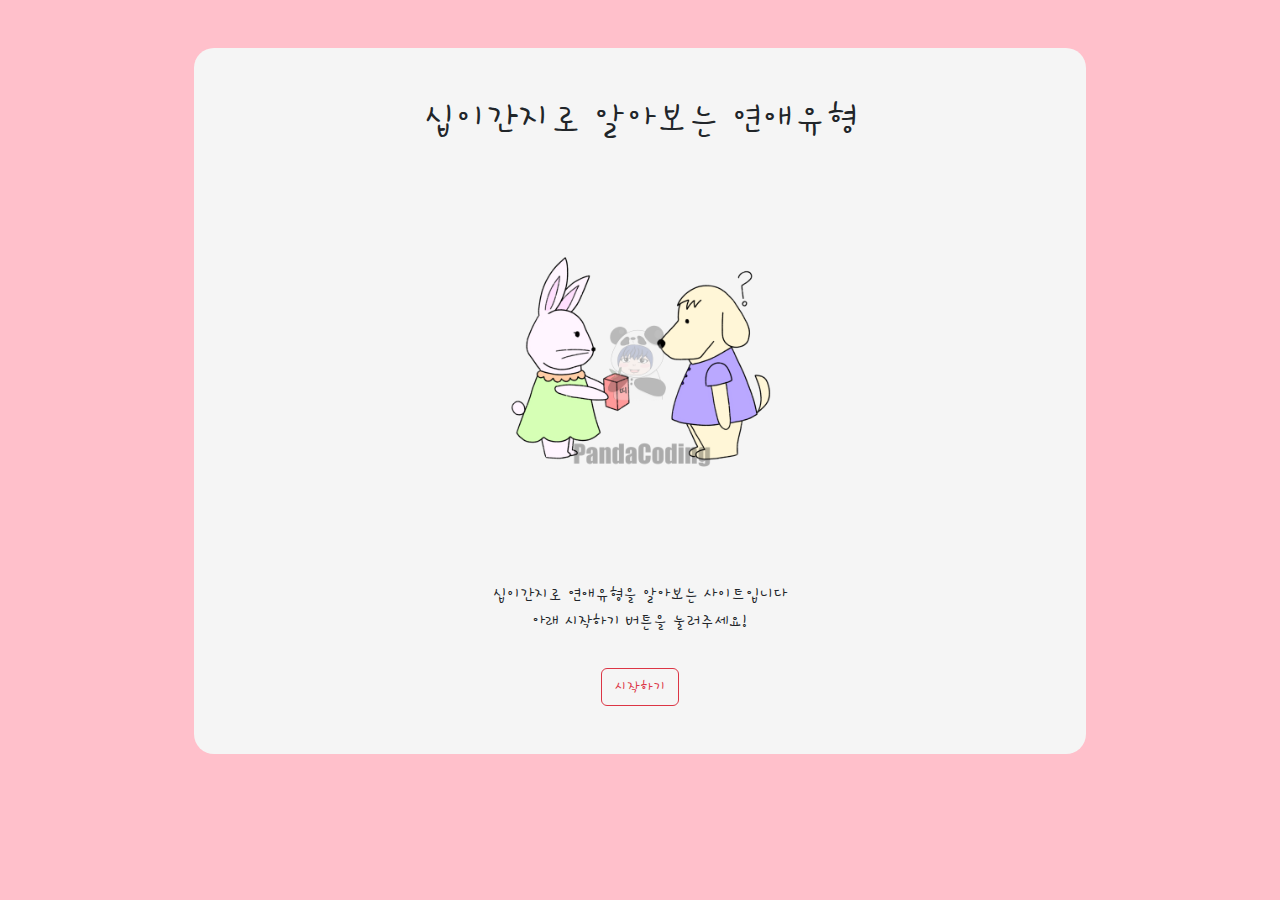
<file: index.html>
<!DOCTYPE html>
<html lang="ko">

<head>
    <meta charset="UTF-8">
    <meta name="viewport" content="width=device-width, initial-scale=1.0">
    <meta name="author" content="zuryeong519">
    <meta name="keywords" content="십이간지 연애유형">
    <meta name="description" content="십이간지 연애유형">

    <!--sns share-->
    <meta property="og:url" content="https://zuryeong519.github.io/twelvelovetype/" /> 
    <meta property="og:title" content="십이간지 연애유형" />
    <meta property="og:type" content="website" />
    <meta property="og:image" content="img/main.png" />
    <meta property="og:description" content="십이간지로 알아보는 연애유형(zuryeong519)" />

    <!--favicon-->
    <link rel="shortcut icon" href="img/favicon.ico">
    <link rel="apple-touch-icon-precomposed" href="img/favicon.ico" />

    <title>십이간지 연애유형</title>
    <link href="https://cdn.jsdelivr.net/npm/bootstrap@5.3.3/dist/css/bootstrap.min.css" rel="stylesheet"
        integrity="sha384-QWTKZyjpPEjISv5WaRU9OFeRpok6YctnYmDr5pNlyT2bRjXh0JMhjY6hW+ALEwIH" crossorigin="anonymous">

    <link href="https://fonts.googleapis.com/css2?family=Hi+Melody&display=swap" rel="stylesheet">

    <link rel="stylesheet" href="./css/default.css">
    <link rel="stylesheet" href="./css/main.css">
    <link rel="stylesheet" href="./css/qna.css">
    <link rel="stylesheet" href="./css/animation.css">
    <link rel="stylesheet" href="./css/result.css">
    <script src="https://developers.kakao.com/sdk/js/kakao.js"></script>

    <script>
        Kakao.init('fafc2824f08d08646d6b0f6f241cc99a');  
        Kakao.isInitialized();
    </script>

    <style>
        body {
            font-family: 'Hi Melody', sans-serif;
        }
    </style>

</head>

<body>
    <div class="container">
        <section id="main" class="mx-auto my-5 py-5 px-3">
            <h1>십이간지로 알아보는 연애유형</h1>
            <div class="col-lg-6 col-md-6 col-sm-8 col-10 mx-auto">
                <img src="./img/main.png" alt="mainImage" class="img-fluid">
            </div>
            <P>
                십이간지로 연애유형을 알아보는 사이트입니다<br>
                아래 시작하기 버튼을 눌러주세요!
            </P>
            <button type="button" class="btn btn-outline-danger mt-3" onclick="js:begin()">시작하기</button>
        </section>

        <section id="qna">
            <div class="status mx-auto mt-5">
                <div class="statusBar">

                </div>
            </div>
            <div class="qBox my-5 py-3 mx-auto">

            </div>
            <div class="answerBox">

            </div>
        </section>

        <section id="result" class="mx-auto my-5 py-5 px-3">
            <h1>당신의 결과는?!</h1>
            <div class="resultname">

            </div>
            <div id="resultImg" class="my-3 col-lg-6 col-md-6 col-sm-8 col-10 mx-auto">

            </div>
            <div class="resultDesc">

            </div>
            <button type="button" class="kakao mt-3 py-2 px-3" onclick="js:setShare()">공유하기</button>
        </section>

        <script src="./js/data.js" charset="utf-8"></script>
        <script src="./js/start.js" charset="utf-8"></script>
        <script src="./js/share.js" charset="utf-8"></script>

    </div>

</body>

</html>
</file>
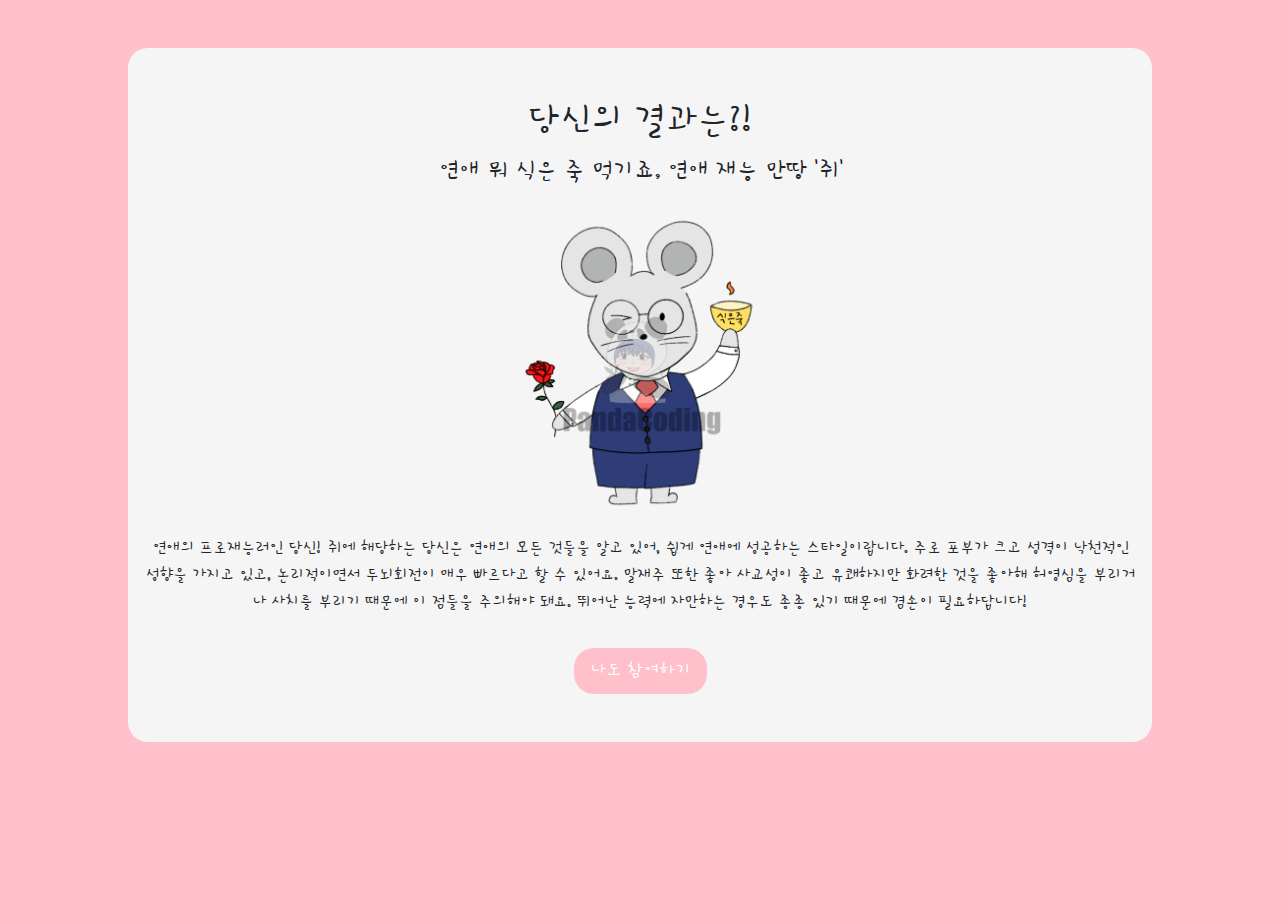
<file: page/result-0.html>
<!DOCTYPE html>
<html lang="ko">

<head>
    <meta charset="UTF-8">
    <meta name="viewport" content="width=device-width, initial-scale=1.0">
    <meta name="author" content="zuryeong519">
    <meta name="keywords" content="십이간지 연애유형">
    <meta name="description" content="십이간지 연애유형">

    <!--sns share-->
    <meta property="og:url" content="https://zuryeong519.github.io/twelvelovetype/" />
    <meta property="og:title" content="십이간지 연애유형" />
    <meta property="og:type" content="website" />
    <meta property="og:image" content="../img/main.png" />
    <meta property="og:description" content="십이간지로 알아보는 연애유형(zuryeong519)" />

    <!--favicon-->
    <link rel="shortcut icon" href="../img/favicon.ico">
    <link rel="apple-touch-icon-precomposed" href="../img/favicon.ico" />

    <title>십이간지 연애유형</title>
    <link href="https://cdn.jsdelivr.net/npm/bootstrap@5.3.3/dist/css/bootstrap.min.css" rel="stylesheet"
        integrity="sha384-QWTKZyjpPEjISv5WaRU9OFeRpok6YctnYmDr5pNlyT2bRjXh0JMhjY6hW+ALEwIH" crossorigin="anonymous">

    <link href="https://fonts.googleapis.com/css2?family=Hi+Melody&display=swap" rel="stylesheet">

    <link rel="stylesheet" href="../css/default.css">
    <link rel="stylesheet" href="../css/result.css">

    <style>
        body {
            font-family: 'Hi Melody', sans-serif;
        }
    </style>

</head>

<body>
    <section id="shareResult" class="mx-auto my-5 py-5 px-3">
        <h1>당신의 결과는?!</h1>
        <div class="resultname">
            <p>연애 뭐 식은 죽 먹기죠, 연애 재능 만땅 '쥐'</p>

        </div>
        <div id="resultImg" class="my-3 col-lg-6 col-md-6 col-sm-8 col-10 mx-auto">
            <img src="../img/image-0.png" alt="0" class="img-fluid">

        </div>
        <div class="resultDesc">
            <p>연애의 프로재능러인 당신! 쥐에 해당하는 당신은 연애의 모든 것들을 알고 있어, 쉽게 연애에 성공하는 스타일이랍니다. 주로 포부가 크고 성격이 낙천적인 성향을 가지고 있고, 논리적이면서
                두뇌회전이 매우 빠르다고 할 수 있어요. 말재주 또한 좋아 사교성이 좋고 유쾌하지만 화려한 것을 좋아해 허영심을 부리거나 사치를 부리기 때문에 이 점들을 주의해야 돼요. 뛰어난 능력에
                자만하는 경우도 종종 있기 때문에 겸손이 필요하답니다! </p>

        </div>
        <script type="text/javascript">
            function moveHome() {
                location.href = "index.html";
            }
        </script>
        <button type="button" class="gohome mt-3 py-2 px-3" onclick="js:moveHome()">나도 참여하기</button>
    </section>
</body>

</html>
</file>
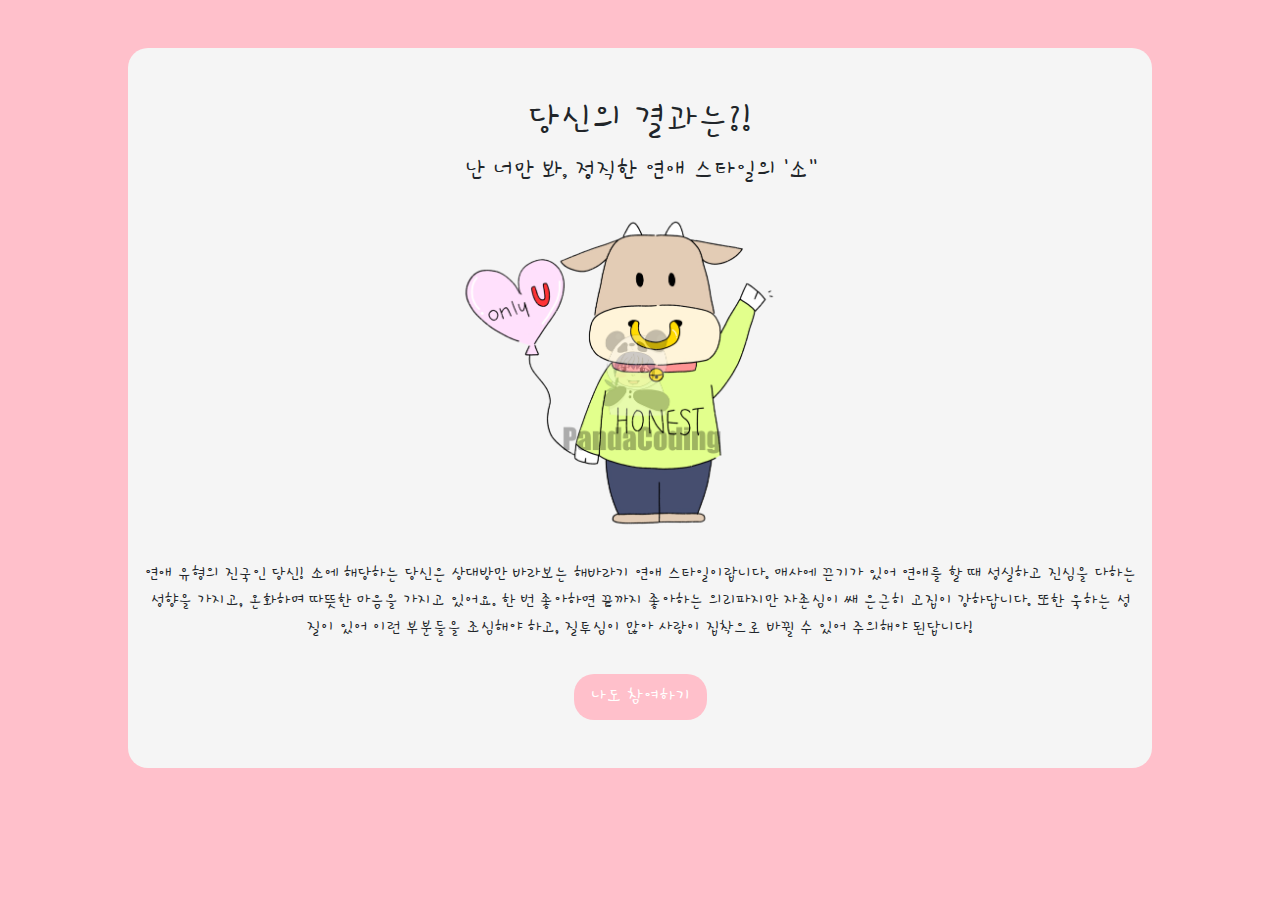
<file: page/result-1.html>
<!DOCTYPE html>
<html lang="ko">

<head>
  <meta charset="UTF-8">
  <meta name="viewport" content="width=device-width, initial-scale=1.0">
  <meta name="author" content="zuryeong519">
  <meta name="keywords" content="십이간지 연애유형">
  <meta name="description" content="십이간지 연애유형">

  <!--sns share-->
  <meta property="og:url" content="https://zuryeong519.github.io/twelvelovetype/" />
  <meta property="og:title" content="십이간지 연애유형" />
  <meta property="og:type" content="website" />
  <meta property="og:image" content="../img/main.png" />
  <meta property="og:description" content="십이간지로 알아보는 연애유형(zuryeong519)" />

  <!--favicon-->
  <link rel="shortcut icon" href="../img/favicon.ico">
  <link rel="apple-touch-icon-precomposed" href="../img/favicon.ico" />

  <title>십이간지 연애유형</title>
  <link href="https://cdn.jsdelivr.net/npm/bootstrap@5.3.3/dist/css/bootstrap.min.css" rel="stylesheet"
    integrity="sha384-QWTKZyjpPEjISv5WaRU9OFeRpok6YctnYmDr5pNlyT2bRjXh0JMhjY6hW+ALEwIH" crossorigin="anonymous">

  <link href="https://fonts.googleapis.com/css2?family=Hi+Melody&display=swap" rel="stylesheet">

  <link rel="stylesheet" href="../css/default.css">
  <link rel="stylesheet" href="../css/result.css">

  <style>
    body {
      font-family: 'Hi Melody', sans-serif;
    }
  </style>

</head>

<body>
  <section id="shareResult" class="mx-auto my-5 py-5 px-3">
    <h1>당신의 결과는?!</h1>
    <div class="resultname">
      <p>난 너만 봐, 정직한 연애 스타일의 '소''</p>
    </div>
    <div id="resultImg" class="my-3 col-lg-6 col-md-8 col-sm-10 col-12 mx-auto">
      <img src="../img/image-1.png" alt="0" class="img-fluid">
    </div>
    <div class="resultDesc">
      <p>연애 유형의 진국인 당신! 소에 해당하는 당신은 상대방만 바라보는 해바라기 연애 스타일이랍니다. 매사에 끈기가 있어 연애를 할 때 성실하고 진심을 다하는 성향을 가지고, 온화하며 따뜻한 마음을 가지고
        있어요. 한 번 좋아하면 끝까지 좋아하는 의리파지만 자존심이 쌔 은근히 고집이 강하답니다. 또한 욱하는 성질이 있어 이런 부분들을 조심해야 하고, 질투심이 많아 사랑이 집착으로 바뀔 수 있어 주의해야
        된답니다!</p>
    </div>
    <script type="text/javascript">
      function moveHome() {
        location.href = "/index.html";
      }
    </script>
    <button type="button" class="gohome mt-3 py-2 px-3" onclick="js:moveHome()">나도 참여하기</button>
  </section>
</body>

</html>
</file>
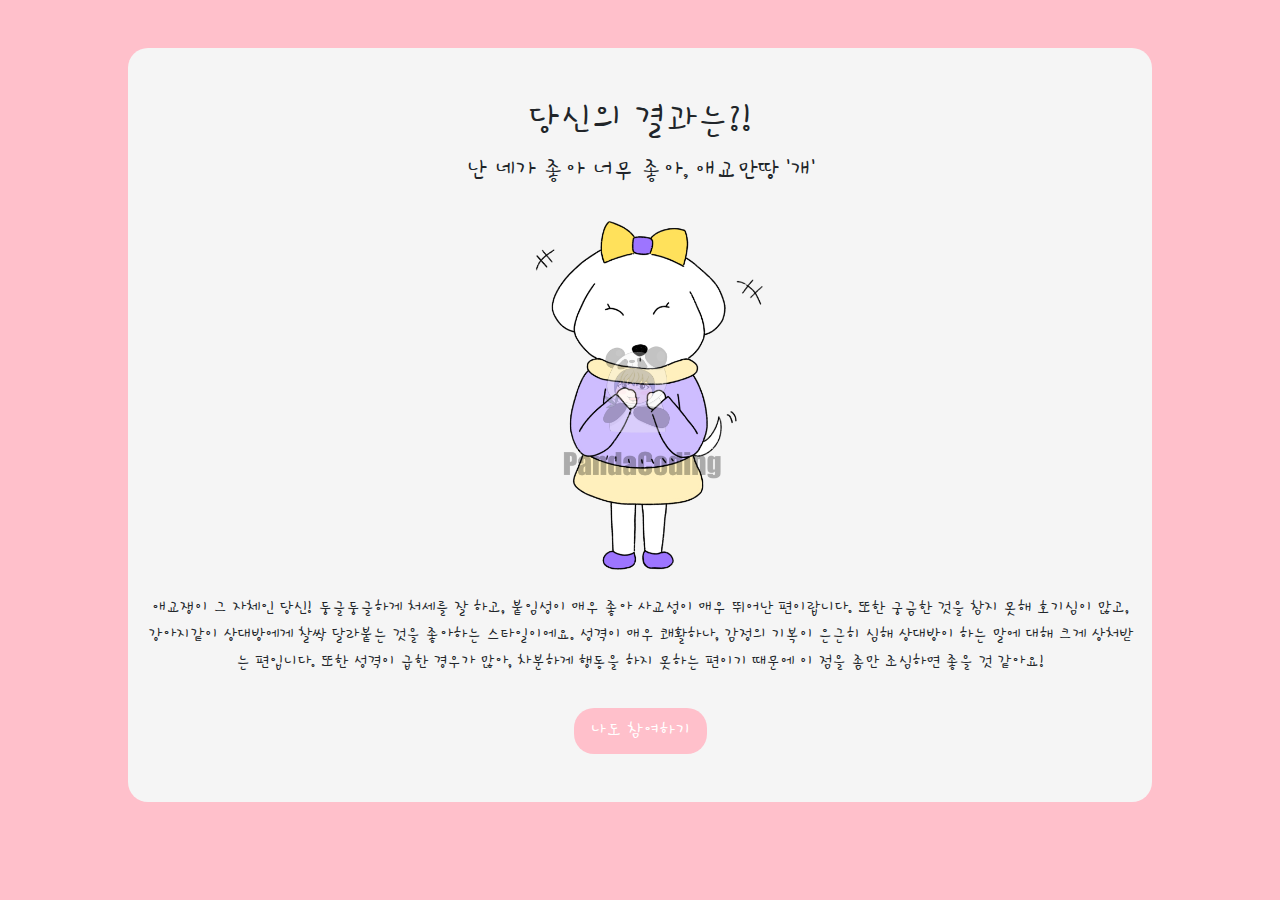
<file: page/result-10.html>
<!DOCTYPE html>
<html lang="ko">
    <head>
        <meta charset="UTF-8">
        <meta name="viewport" content="width=device-width, initial-scale=1.0">
        <meta name="author" content="zuryeong519">
        <meta name="keywords" content="십이간지 연애유형">
        <meta name="description" content="십이간지 연애유형">
    
        <!--sns share-->
        <meta property="og:url" content="https://zuryeong519.github.io/twelvelovetype/" />
        <meta property="og:title" content="십이간지 연애유형" />
        <meta property="og:type" content="website" />
        <meta property="og:image" content="../img/main.png" />
        <meta property="og:description" content="십이간지로 알아보는 연애유형(zuryeong519)" />
    
        <!--favicon-->
        <link rel="shortcut icon" href="../img/favicon.ico">
        <link rel="apple-touch-icon-precomposed" href="../img/favicon.ico" />
    
        <title>십이간지 연애유형</title>
        <link href="https://cdn.jsdelivr.net/npm/bootstrap@5.3.3/dist/css/bootstrap.min.css" rel="stylesheet"
            integrity="sha384-QWTKZyjpPEjISv5WaRU9OFeRpok6YctnYmDr5pNlyT2bRjXh0JMhjY6hW+ALEwIH" crossorigin="anonymous">
    
        <link href="https://fonts.googleapis.com/css2?family=Hi+Melody&display=swap" rel="stylesheet">
    
        <link rel="stylesheet" href="../css/default.css">
        <link rel="stylesheet" href="../css/result.css">
    
        <style>
            body {
                font-family: 'Hi Melody', sans-serif;
            }
        </style>
    
    </head>
  <body>
    <section id="shareResult" class="mx-auto my-5 py-5 px-3">
      <h1>당신의 결과는?!</h1>
      <div class="resultname">
        <p>난 네가 좋아 너무 좋아, 애교만땅 '개'</p>
      </div>
      <div id="resultImg" class="my-3 col-lg-6 col-md-8 col-sm-10 col-12 mx-auto">
        <img src="../img/image-10.png" alt="0" class="img-fluid">
      </div>
      <div class="resultDesc">
        <p>애교쟁이 그 자체인 당신! 둥글둥글하게 처세를 잘 하고, 붙임성이 매우 좋아 사교성이 매우 뛰어난 편이랍니다. 또한 궁금한 것을 참지 못해 호기심이 많고, 강아지같이 상대방에게 찰싹 달라붙는 것을 좋아하는 스타일이에요. 성격이 매우 쾌활하나, 감정의 기복이 은근히 심해 상대방이 하는 말에 대해 크게 상처받는 편입니다. 또한 성격이 급한 경우가 많아, 차분하게 행동을 하지 못하는 편이기 때문에 이 점을 좀만 조심하면 좋을 것 같아요!</p>
      </div>
      <script type="text/javascript">
        function moveHome(){
          location.href = "/index.html";
        }
      </script>
      <button type="button" class="gohome mt-3 py-2 px-3" onclick="js:moveHome()">나도 참여하기</button>
    </section>
  </body>
</html>
</file>
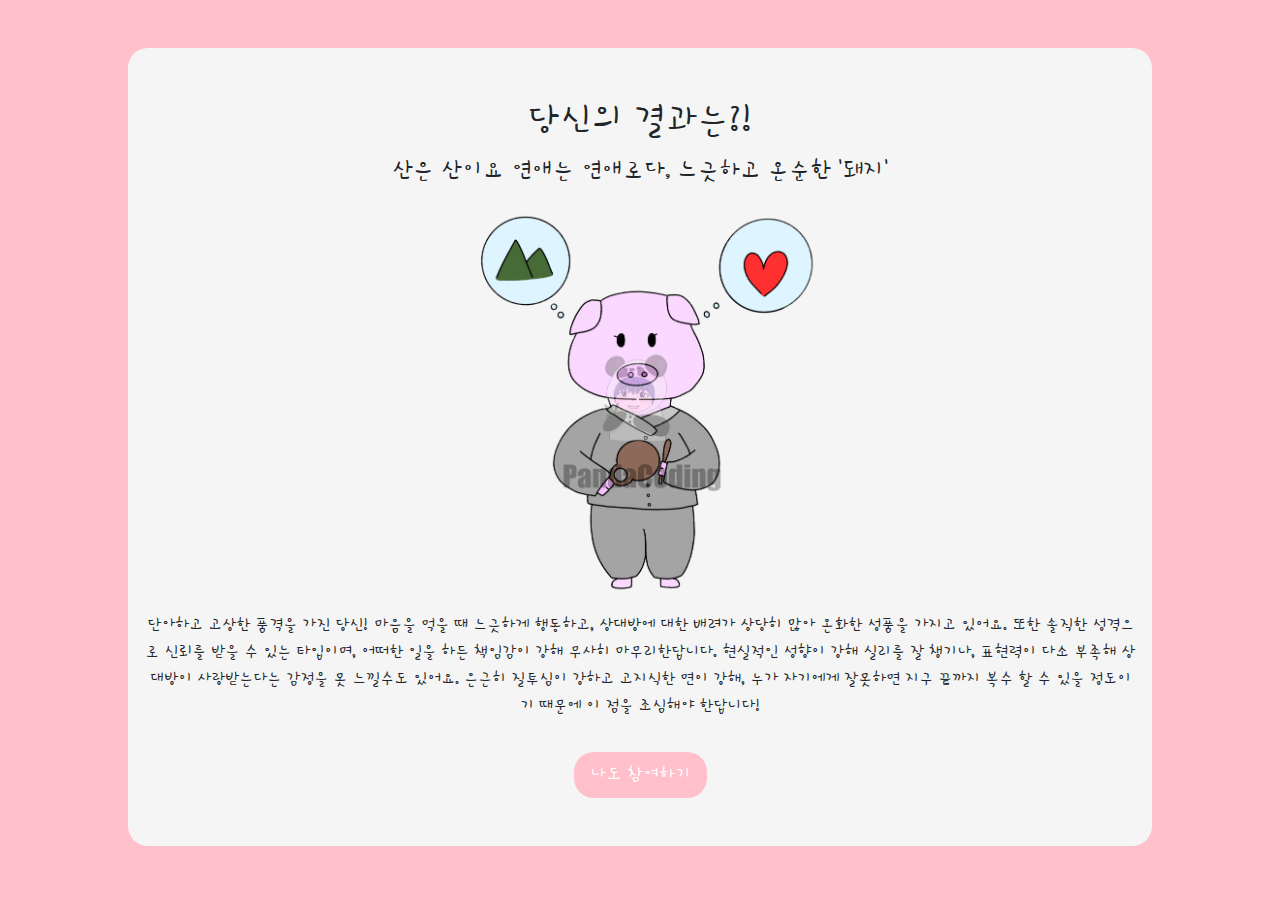
<file: page/result-11.html>
<!DOCTYPE html>
<html lang="ko">
    <head>
        <meta charset="UTF-8">
        <meta name="viewport" content="width=device-width, initial-scale=1.0">
        <meta name="author" content="zuryeong519">
        <meta name="keywords" content="십이간지 연애유형">
        <meta name="description" content="십이간지 연애유형">
    
        <!--sns share-->
        <meta property="og:url" content="https://zuryeong519.github.io/twelvelovetype/" />
        <meta property="og:title" content="십이간지 연애유형" />
        <meta property="og:type" content="website" />
        <meta property="og:image" content="../img/main.png" />
        <meta property="og:description" content="십이간지로 알아보는 연애유형(zuryeong519)" />
    
        <!--favicon-->
        <link rel="shortcut icon" href="../img/favicon.ico">
        <link rel="apple-touch-icon-precomposed" href="../img/favicon.ico" />
    
        <title>십이간지 연애유형</title>
        <link href="https://cdn.jsdelivr.net/npm/bootstrap@5.3.3/dist/css/bootstrap.min.css" rel="stylesheet"
            integrity="sha384-QWTKZyjpPEjISv5WaRU9OFeRpok6YctnYmDr5pNlyT2bRjXh0JMhjY6hW+ALEwIH" crossorigin="anonymous">
    
        <link href="https://fonts.googleapis.com/css2?family=Hi+Melody&display=swap" rel="stylesheet">
    
        <link rel="stylesheet" href="../css/default.css">
        <link rel="stylesheet" href="../css/result.css">
    
        <style>
            body {
                font-family: 'Hi Melody', sans-serif;
            }
        </style>
    
    </head>
  <body>
    <section id="shareResult" class="mx-auto my-5 py-5 px-3">
      <h1>당신의 결과는?!</h1>
      <div class="resultname">
        <p>산은 산이요 연애는 연애로다, 느긋하고 온순한 '돼지'</p>
      </div>
      <div id="resultImg" class="my-3 col-lg-6 col-md-8 col-sm-10 col-12 mx-auto">
        <img src="../img/image-11.png" alt="0" class="img-fluid">
      </div>
      <div class="resultDesc">
        <p>단아하고 고상한 품격을 가진 당신! 마음을 먹을 때 느긋하게 행동하고, 상대방에 대한 배려가 상당히 많아 온화한 성품을 가지고 있어요. 또한 솔직한 성격으로 신뢰를 받을 수 있는 타입이며, 어떠한 일을 하든 책임감이 강해 무사히 마무리한답니다. 현실적인 성향이 강해 실리를 잘 챙기나, 표현력이 다소 부족해 상대방이 사랑받는다는 감정을 못 느낄수도 있어요. 은근히 질투심이 강하고 고지식한 면이 강해, 누가 자기에게 잘못하면 지구 끝까지 복수 할 수 있을 정도이기 때문에 이 점을 조심해야 한답니다!</p>
      </div>
      <script type="text/javascript">
        function moveHome(){
          location.href = "/index.html";
        }
      </script>
      <button type="button" class="gohome mt-3 py-2 px-3" onclick="js:moveHome()">나도 참여하기</button>
    </section>
  </body>
</html>
</file>
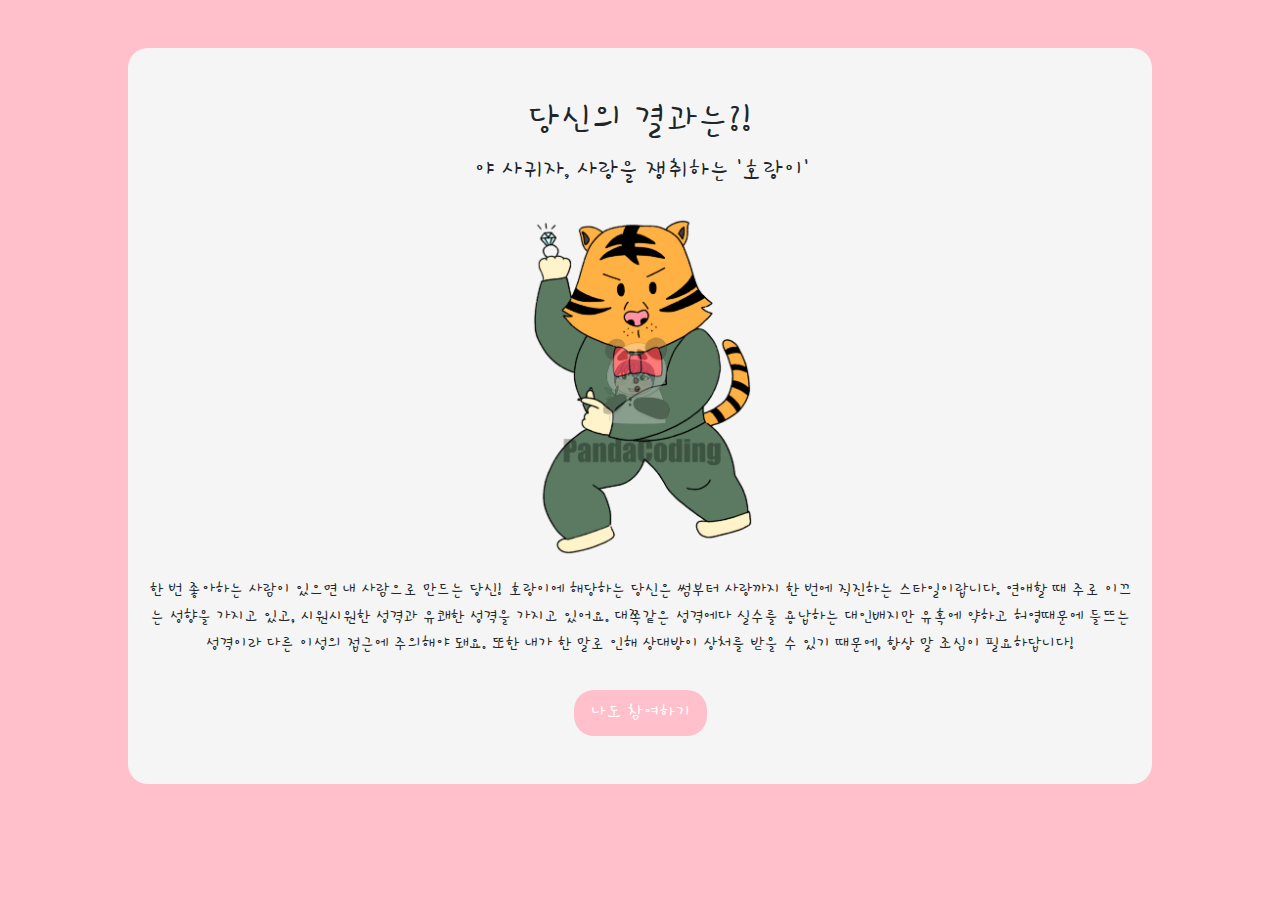
<file: page/result-2.html>
<!DOCTYPE html>
<html lang="ko">
    <head>
        <meta charset="UTF-8">
        <meta name="viewport" content="width=device-width, initial-scale=1.0">
        <meta name="author" content="zuryeong519">
        <meta name="keywords" content="십이간지 연애유형">
        <meta name="description" content="십이간지 연애유형">
    
        <!--sns share-->
        <meta property="og:url" content="https://zuryeong519.github.io/twelvelovetype/" />
        <meta property="og:title" content="십이간지 연애유형" />
        <meta property="og:type" content="website" />
        <meta property="og:image" content="../img/main.png" />
        <meta property="og:description" content="십이간지로 알아보는 연애유형(zuryeong519)" />
    
        <!--favicon-->
        <link rel="shortcut icon" href="../img/favicon.ico">
        <link rel="apple-touch-icon-precomposed" href="../img/favicon.ico" />
    
        <title>십이간지 연애유형</title>
        <link href="https://cdn.jsdelivr.net/npm/bootstrap@5.3.3/dist/css/bootstrap.min.css" rel="stylesheet"
            integrity="sha384-QWTKZyjpPEjISv5WaRU9OFeRpok6YctnYmDr5pNlyT2bRjXh0JMhjY6hW+ALEwIH" crossorigin="anonymous">
    
        <link href="https://fonts.googleapis.com/css2?family=Hi+Melody&display=swap" rel="stylesheet">
    
        <link rel="stylesheet" href="../css/default.css">
        <link rel="stylesheet" href="../css/result.css">
    
        <style>
            body {
                font-family: 'Hi Melody', sans-serif;
            }
        </style>
    
    </head>
  <body>
    <section id="shareResult" class="mx-auto my-5 py-5 px-3">
      <h1>당신의 결과는?!</h1>
      <div class="resultname">
        <p>야 사귀자, 사랑을 쟁취하는 '호랑이'</p>
      </div>
      <div id="resultImg" class="my-3 col-lg-6 col-md-8 col-sm-10 col-12 mx-auto">
        <img src="../img/image-2.png" alt="0" class="img-fluid">
      </div>
      <div class="resultDesc">
        <p>한 번 좋아하는 사람이 있으면 내 사람으로 만드는 당신! 호랑이에 해당하는 당신은 썸부터 사랑까지 한 번에 직진하는 스타일이랍니다. 연애할 때 주로 이끄는 성향을 가지고 있고, 시원시원한 성격과 유쾌한 성격을 가지고 있어요. 대쪽같은 성격에다 실수를 용납하는 대인배지만 유혹에 약하고 허영때문에 들뜨는 성격이라 다른 이성의 접근에 주의해야 돼요. 또한 내가 한 말로 인해 상대방이 상처를 받을 수 있기 때문에, 항상 말 조심이 필요하답니다!</p>
      </div>
      <script type="text/javascript">
        function moveHome(){
          location.href = "/index.html";
        }
      </script>
      <button type="button" class="gohome mt-3 py-2 px-3" onclick="js:moveHome()">나도 참여하기</button>
    </section>
  </body>
</html>
</file>
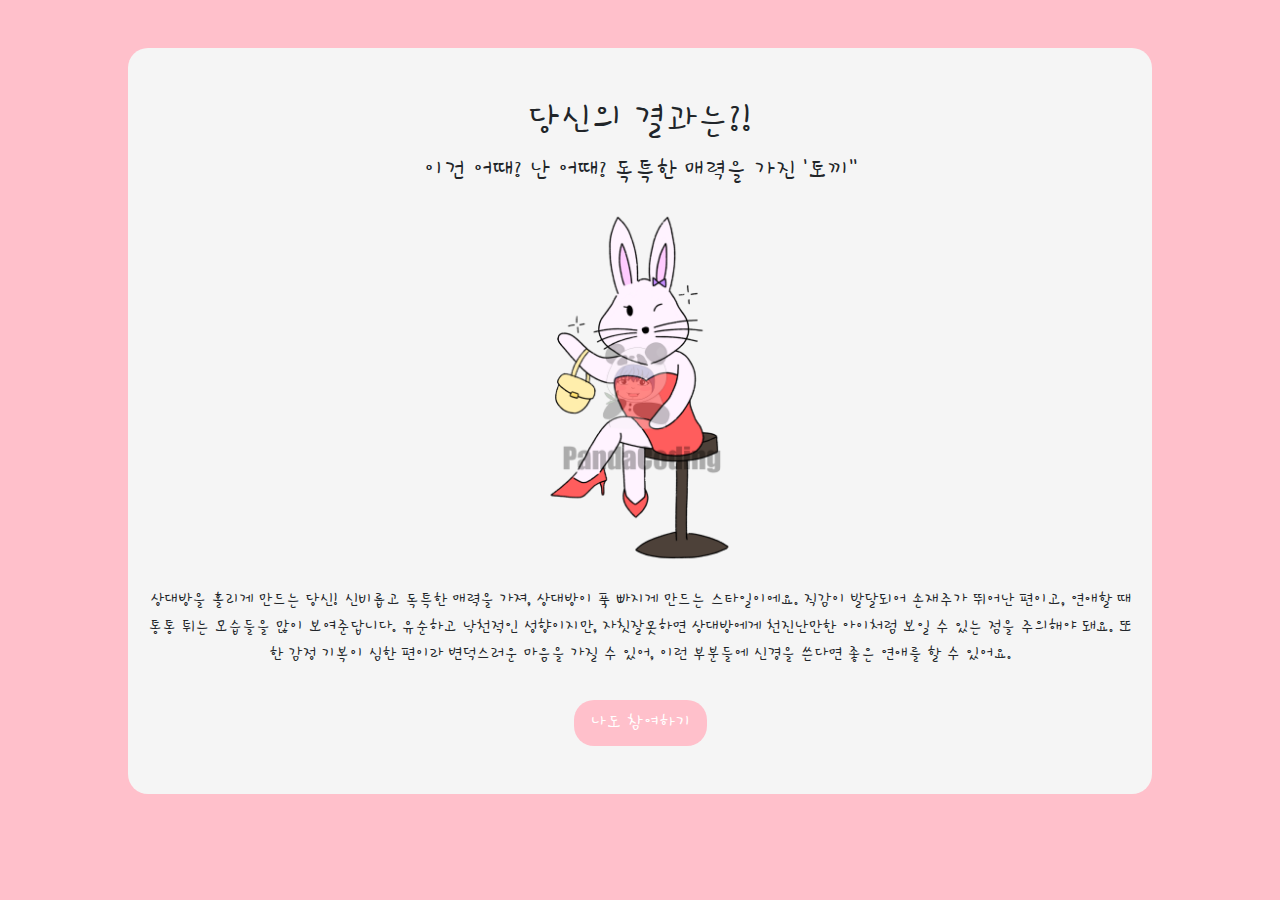
<file: page/result-3.html>
<!DOCTYPE html>
<html lang="ko">
    <head>
        <meta charset="UTF-8">
        <meta name="viewport" content="width=device-width, initial-scale=1.0">
        <meta name="author" content="zuryeong519">
        <meta name="keywords" content="십이간지 연애유형">
        <meta name="description" content="십이간지 연애유형">
    
        <!--sns share-->
        <meta property="og:url" content="https://zuryeong519.github.io/twelvelovetype/" />
        <meta property="og:title" content="십이간지 연애유형" />
        <meta property="og:type" content="website" />
        <meta property="og:image" content="../img/main.png" />
        <meta property="og:description" content="십이간지로 알아보는 연애유형(zuryeong519)" />
    
        <!--favicon-->
        <link rel="shortcut icon" href="../img/favicon.ico">
        <link rel="apple-touch-icon-precomposed" href="../img/favicon.ico" />
    
        <title>십이간지 연애유형</title>
        <link href="https://cdn.jsdelivr.net/npm/bootstrap@5.3.3/dist/css/bootstrap.min.css" rel="stylesheet"
            integrity="sha384-QWTKZyjpPEjISv5WaRU9OFeRpok6YctnYmDr5pNlyT2bRjXh0JMhjY6hW+ALEwIH" crossorigin="anonymous">
    
        <link href="https://fonts.googleapis.com/css2?family=Hi+Melody&display=swap" rel="stylesheet">
    
        <link rel="stylesheet" href="../css/default.css">
        <link rel="stylesheet" href="../css/result.css">
    
        <style>
            body {
                font-family: 'Hi Melody', sans-serif;
            }
        </style>
    
    </head>
  <body>
    <section id="shareResult" class="mx-auto my-5 py-5 px-3">
      <h1>당신의 결과는?!</h1>
      <div class="resultname">
        <p>이건 어때? 난 어때? 독특한 매력을 가진 '토끼''</p>
      </div>
      <div id="resultImg" class="my-3 col-lg-6 col-md-8 col-sm-10 col-12 mx-auto">
        <img src="../img/image-3.png" alt="0" class="img-fluid">
      </div>
      <div class="resultDesc">
        <p>상대방을 홀리게 만드는 당신! 신비롭고 독특한 매력을 가져, 상대방이 푹 빠지게 만드는 스타일이에요. 직감이 발달되어 손재주가 뛰어난 편이고, 연애할 때 통통 튀는 모습들을 많이 보여준답니다. 유순하고 낙천적인 성향이지만, 자칫잘못하면 상대방에게 천진난만한 아이처럼 보일 수 있는 점을 주의해야 돼요. 또한 감정 기복이 심한 편이라 변덕스러운 마음을 가질 수 있어, 이런 부분들에 신경을 쓴다면 좋은 연애를 할 수 있어요.</p>
      </div>
      <script type="text/javascript">
        function moveHome(){
          location.href = "/index.html";
        }
      </script>
      <button type="button" class="gohome mt-3 py-2 px-3" onclick="js:moveHome()">나도 참여하기</button>
    </section>
  </body>
</html>
</file>
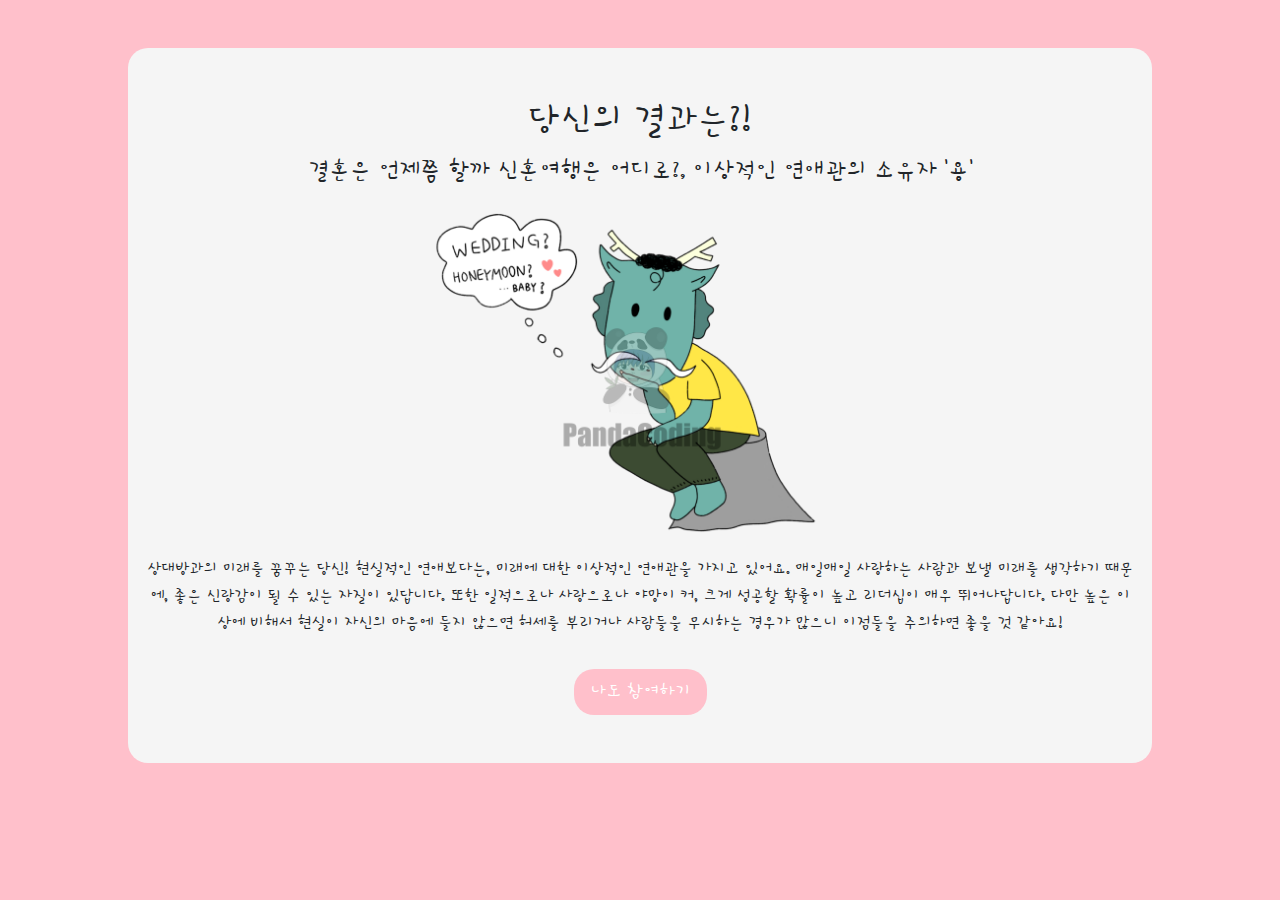
<file: page/result-4.html>
<!DOCTYPE html>
<html lang="ko">
    <head>
        <meta charset="UTF-8">
        <meta name="viewport" content="width=device-width, initial-scale=1.0">
        <meta name="author" content="zuryeong519">
        <meta name="keywords" content="십이간지 연애유형">
        <meta name="description" content="십이간지 연애유형">
    
        <!--sns share-->
        <meta property="og:url" content="https://zuryeong519.github.io/twelvelovetype/" />
        <meta property="og:title" content="십이간지 연애유형" />
        <meta property="og:type" content="website" />
        <meta property="og:image" content="../img/main.png" />
        <meta property="og:description" content="십이간지로 알아보는 연애유형(zuryeong519)" />
    
        <!--favicon-->
        <link rel="shortcut icon" href="../img/favicon.ico">
        <link rel="apple-touch-icon-precomposed" href="../img/favicon.ico" />
    
        <title>십이간지 연애유형</title>
        <link href="https://cdn.jsdelivr.net/npm/bootstrap@5.3.3/dist/css/bootstrap.min.css" rel="stylesheet"
            integrity="sha384-QWTKZyjpPEjISv5WaRU9OFeRpok6YctnYmDr5pNlyT2bRjXh0JMhjY6hW+ALEwIH" crossorigin="anonymous">
    
        <link href="https://fonts.googleapis.com/css2?family=Hi+Melody&display=swap" rel="stylesheet">
    
        <link rel="stylesheet" href="../css/default.css">
        <link rel="stylesheet" href="../css/result.css">
    
        <style>
            body {
                font-family: 'Hi Melody', sans-serif;
            }
        </style>
    
    </head>
  <body>
    <section id="shareResult" class="mx-auto my-5 py-5 px-3">
      <h1>당신의 결과는?!</h1>
      <div class="resultname">
        <p>결혼은 언제쯤 할까 신혼여행은 어디로?, 이상적인 연애관의 소유자 '용'</p>
      </div>
      <div id="resultImg" class="my-3 col-lg-6 col-md-8 col-sm-10 col-12 mx-auto">
        <img src="../img/image-4.png" alt="0" class="img-fluid">
      </div>
      <div class="resultDesc">
        <p>상대방과의 미래를 꿈꾸는 당신! 현실적인 연애보다는, 미래에 대한 이상적인 연애관을 가지고 있어요. 매일매일 사랑하는 사람과 보낼 미래를 생각하기 때문에, 좋은 신랑감이 될 수 있는 자질이 있답니다. 또한 일적으로나 사랑으로나 야망이 커, 크게 성공할 확률이 높고 리더십이 매우 뛰어나답니다. 다만 높은 이상에 비해서 현실이 자신의 마음에 들지 않으면 허세를 부리거나 사람들을 무시하는 경우가 많으니 이점들을 주의하면 좋을 것 같아요!</p>
      </div>
      <script type="text/javascript">
        function moveHome(){
          location.href = "/index.html";
        }
      </script>
      <button type="button" class="gohome mt-3 py-2 px-3" onclick="js:moveHome()">나도 참여하기</button>
    </section>
  </body>
</html>
</file>
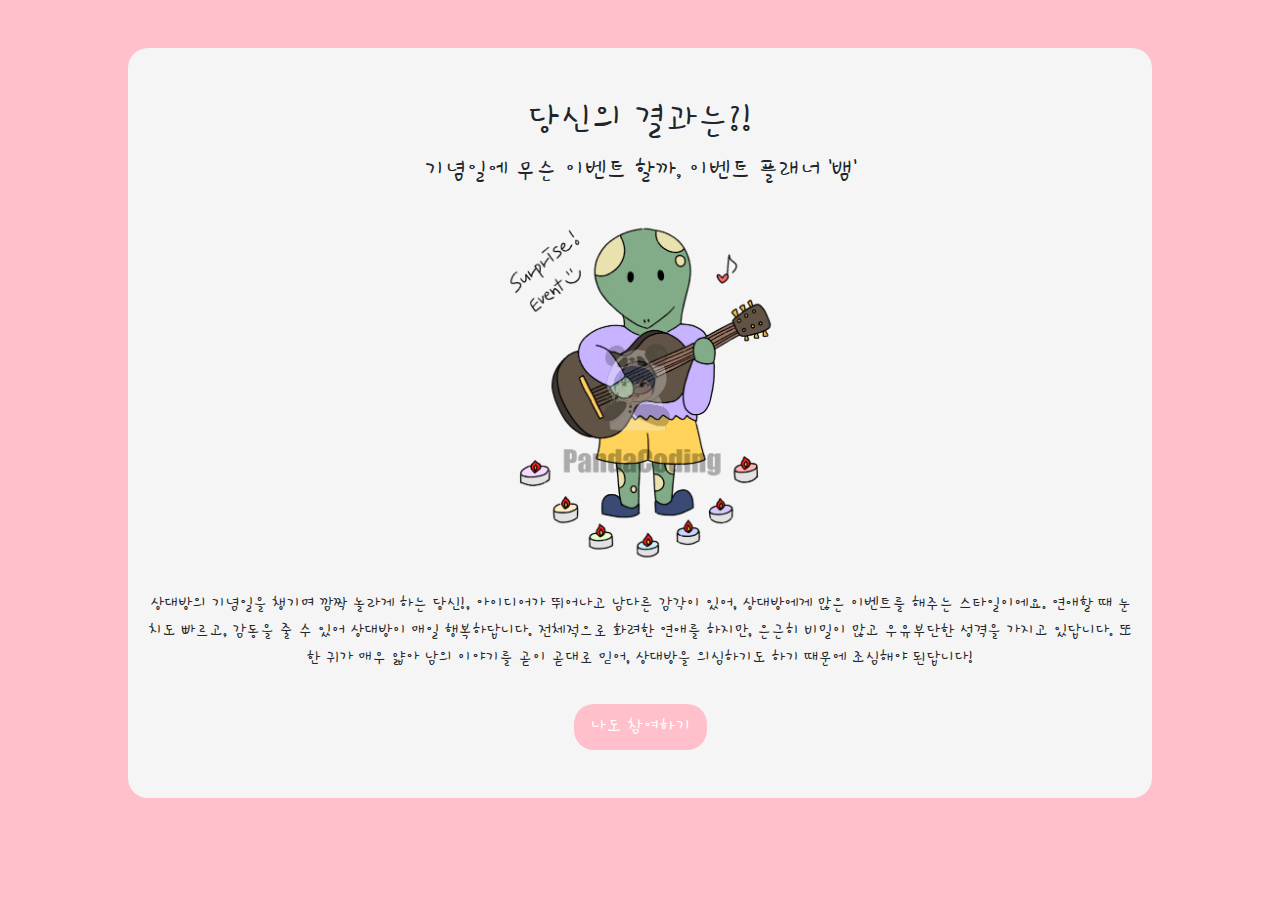
<file: page/result-5.html>
<!DOCTYPE html>
<html lang="ko">
    <head>
        <meta charset="UTF-8">
        <meta name="viewport" content="width=device-width, initial-scale=1.0">
        <meta name="author" content="zuryeong519">
        <meta name="keywords" content="십이간지 연애유형">
        <meta name="description" content="십이간지 연애유형">
    
        <!--sns share-->
        <meta property="og:url" content="https://zuryeong519.github.io/twelvelovetype/" />
        <meta property="og:title" content="십이간지 연애유형" />
        <meta property="og:type" content="website" />
        <meta property="og:image" content="../img/main.png" />
        <meta property="og:description" content="십이간지로 알아보는 연애유형(zuryeong519)" />
    
        <!--favicon-->
        <link rel="shortcut icon" href="../img/favicon.ico">
        <link rel="apple-touch-icon-precomposed" href="../img/favicon.ico" />
    
        <title>십이간지 연애유형</title>
        <link href="https://cdn.jsdelivr.net/npm/bootstrap@5.3.3/dist/css/bootstrap.min.css" rel="stylesheet"
            integrity="sha384-QWTKZyjpPEjISv5WaRU9OFeRpok6YctnYmDr5pNlyT2bRjXh0JMhjY6hW+ALEwIH" crossorigin="anonymous">
    
        <link href="https://fonts.googleapis.com/css2?family=Hi+Melody&display=swap" rel="stylesheet">
    
        <link rel="stylesheet" href="../css/default.css">
        <link rel="stylesheet" href="../css/result.css">
    
        <style>
            body {
                font-family: 'Hi Melody', sans-serif;
            }
        </style>
    
    </head>
  <body>
    <section id="shareResult" class="mx-auto my-5 py-5 px-3">
      <h1>당신의 결과는?!</h1>
      <div class="resultname">
        <p>기념일에 무슨 이벤트 할까, 이벤트 플래너 '뱀'</p>
      </div>
      <div id="resultImg" class="my-3 col-lg-6 col-md-8 col-sm-10 col-12 mx-auto">
        <img src="../img/image-5.png" alt="0" class="img-fluid">
      </div>
      <div class="resultDesc">
        <p>상대방의 기념일을 챙기며 깜짝 놀라게 하는 당신!, 아이디어가 뛰어나고 남다른 감각이 있어, 상대방에게 많은 이벤트를 해주는 스타일이에요. 연애할 때 눈치도 빠르고, 감동을 줄 수 있어 상대방이 매일 행복하답니다. 전체적으로 화려한 연애를 하지만, 은근히 비밀이 많고 우유부단한 성격을 가지고 있답니다. 또한 귀가 매우 얇아 남의 이야기를 곧이 곧대로 믿어, 상대방을 의심하기도 하기 때문에 조심해야 된답니다!</p>
      </div>
      <script type="text/javascript">
        function moveHome(){
          location.href = "/index.html";
        }
      </script>
      <button type="button" class="gohome mt-3 py-2 px-3" onclick="js:moveHome()">나도 참여하기</button>
    </section>
  </body>
</html>
</file>
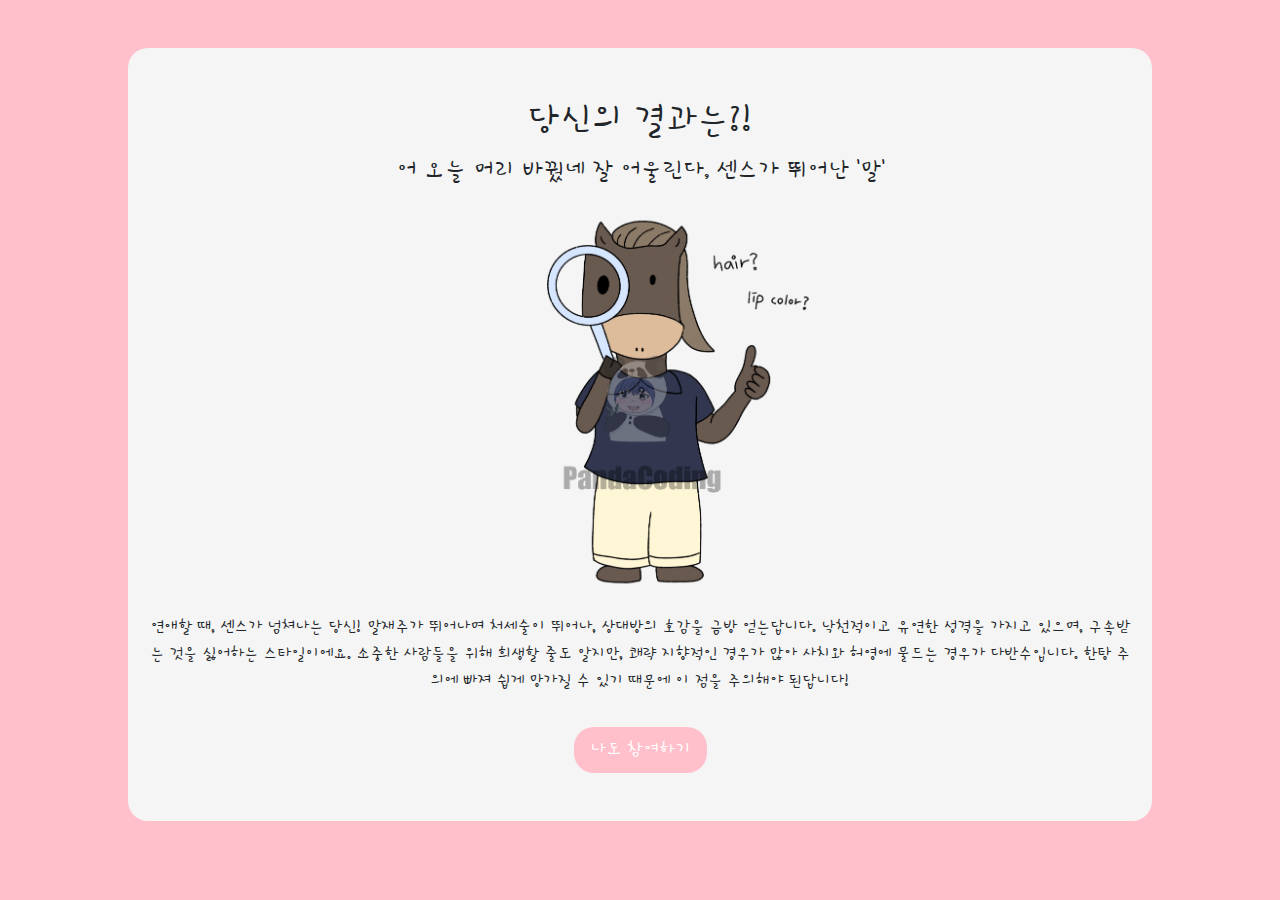
<file: page/result-6.html>
<!DOCTYPE html>
<html lang="ko">
    <head>
        <meta charset="UTF-8">
        <meta name="viewport" content="width=device-width, initial-scale=1.0">
        <meta name="author" content="zuryeong519">
        <meta name="keywords" content="십이간지 연애유형">
        <meta name="description" content="십이간지 연애유형">
    
        <!--sns share-->
        <meta property="og:url" content="https://zuryeong519.github.io/twelvelovetype/" />
        <meta property="og:title" content="십이간지 연애유형" />
        <meta property="og:type" content="website" />
        <meta property="og:image" content="../img/main.png" />
        <meta property="og:description" content="십이간지로 알아보는 연애유형(zuryeong519)" />
    
        <!--favicon-->
        <link rel="shortcut icon" href="../img/favicon.ico">
        <link rel="apple-touch-icon-precomposed" href="../img/favicon.ico" />
    
        <title>십이간지 연애유형</title>
        <link href="https://cdn.jsdelivr.net/npm/bootstrap@5.3.3/dist/css/bootstrap.min.css" rel="stylesheet"
            integrity="sha384-QWTKZyjpPEjISv5WaRU9OFeRpok6YctnYmDr5pNlyT2bRjXh0JMhjY6hW+ALEwIH" crossorigin="anonymous">
    
        <link href="https://fonts.googleapis.com/css2?family=Hi+Melody&display=swap" rel="stylesheet">
    
        <link rel="stylesheet" href="../css/default.css">
        <link rel="stylesheet" href="../css/result.css">
    
        <style>
            body {
                font-family: 'Hi Melody', sans-serif;
            }
        </style>
    
    </head>
  <body>
    <section id="shareResult" class="mx-auto my-5 py-5 px-3">
      <h1>당신의 결과는?!</h1>
      <div class="resultname">
        <p>어 오늘 머리 바꿨네 잘 어울린다, 센스가 뛰어난 '말'</p>
      </div>
      <div id="resultImg" class="my-3 col-lg-6 col-md-8 col-sm-10 col-12 mx-auto">
        <img src="../img/image-6.png" alt="0" class="img-fluid">
      </div>
      <div class="resultDesc">
        <p>연애할 때, 센스가 넘쳐나는 당신! 말재주가 뛰어나며 처세술이 뛰어나, 상대방의 호감을 금방 얻는답니다. 낙천적이고 유연한 성격을 가지고 있으며, 구속받는 것을 싫어하는 스타일이에요. 소중한 사람들을 위해 희생할 줄도 알지만, 쾌략 지향적인 경우가 많아 사치와 허영에 물드는 경우가 다반수입니다. 한탕 주의에 빠져 쉽게 망가질 수 있기 때문에 이 점을 주의해야 된답니다!</p>
      </div>
      <script type="text/javascript">
        function moveHome(){
          location.href = "/index.html";
        }
      </script>
      <button type="button" class="gohome mt-3 py-2 px-3" onclick="js:moveHome()">나도 참여하기</button>
    </section>
  </body>
</html>
</file>
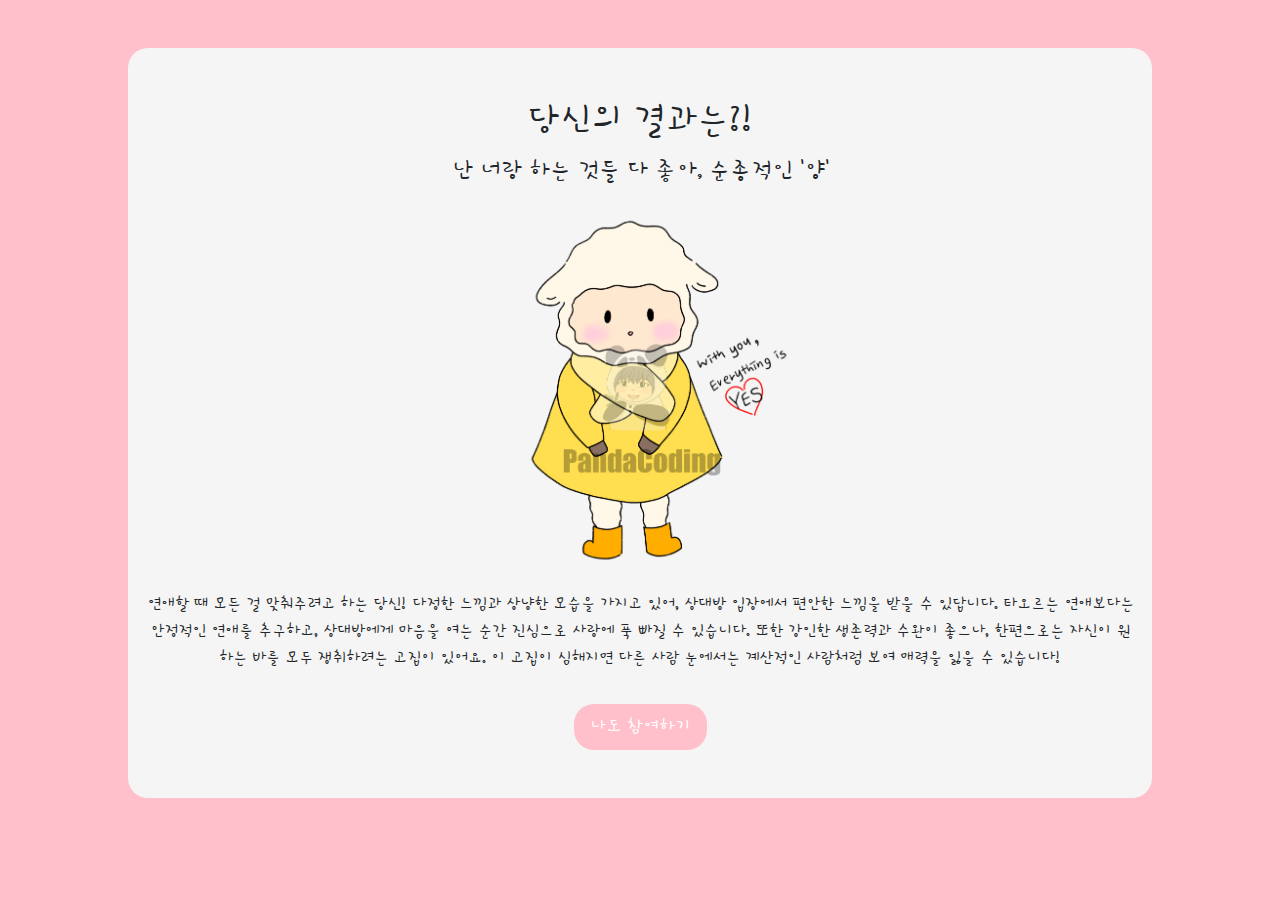
<file: page/result-7.html>
<!DOCTYPE html>
<html lang="ko">
    <head>
        <meta charset="UTF-8">
        <meta name="viewport" content="width=device-width, initial-scale=1.0">
        <meta name="author" content="zuryeong519">
        <meta name="keywords" content="십이간지 연애유형">
        <meta name="description" content="십이간지 연애유형">
    
        <!--sns share-->
        <meta property="og:url" content="https://zuryeong519.github.io/twelvelovetype/" />
        <meta property="og:title" content="십이간지 연애유형" />
        <meta property="og:type" content="website" />
        <meta property="og:image" content="../img/main.png" />
        <meta property="og:description" content="십이간지로 알아보는 연애유형(zuryeong519)" />
    
        <!--favicon-->
        <link rel="shortcut icon" href="../img/favicon.ico">
        <link rel="apple-touch-icon-precomposed" href="../img/favicon.ico" />
    
        <title>십이간지 연애유형</title>
        <link href="https://cdn.jsdelivr.net/npm/bootstrap@5.3.3/dist/css/bootstrap.min.css" rel="stylesheet"
            integrity="sha384-QWTKZyjpPEjISv5WaRU9OFeRpok6YctnYmDr5pNlyT2bRjXh0JMhjY6hW+ALEwIH" crossorigin="anonymous">
    
        <link href="https://fonts.googleapis.com/css2?family=Hi+Melody&display=swap" rel="stylesheet">
    
        <link rel="stylesheet" href="../css/default.css">
        <link rel="stylesheet" href="../css/result.css">
    
        <style>
            body {
                font-family: 'Hi Melody', sans-serif;
            }
        </style>
    
    </head>
  <body>
    <section id="shareResult" class="mx-auto my-5 py-5 px-3">
      <h1>당신의 결과는?!</h1>
      <div class="resultname">
        <p>난 너랑 하는 것들 다 좋아, 순종적인 '양'</p>
      </div>
      <div id="resultImg" class="my-3 col-lg-6 col-md-8 col-sm-10 col-12 mx-auto">
        <img src="../img/image-7.png" alt="0" class="img-fluid">
      </div>
      <div class="resultDesc">
        <p>연애할 때 모든 걸 맞춰주려고 하는 당신! 다정한 느낌과 상냥한 모습을 가지고 있어, 상대방 입장에서 편안한 느낌을 받을 수 있답니다. 타오르는 연애보다는 안정적인 연애를 추구하고, 상대방에게 마음을 여는 순간 진심으로 사랑에 푹 빠질 수 있습니다. 또한 강인한 생존력과 수완이 좋으나, 한편으로는 자신이 원하는 바를 모두 쟁취하려는 고집이 있어요. 이 고집이 심해지면 다른 사람 눈에서는 계산적인 사람처럼 보여 매력을 잃을 수 있습니다!</p>
      </div>
      <script type="text/javascript">
        function moveHome(){
          location.href = "/index.html";
        }
      </script>
      <button type="button" class="gohome mt-3 py-2 px-3" onclick="js:moveHome()">나도 참여하기</button>
    </section>
  </body>
</html>
</file>
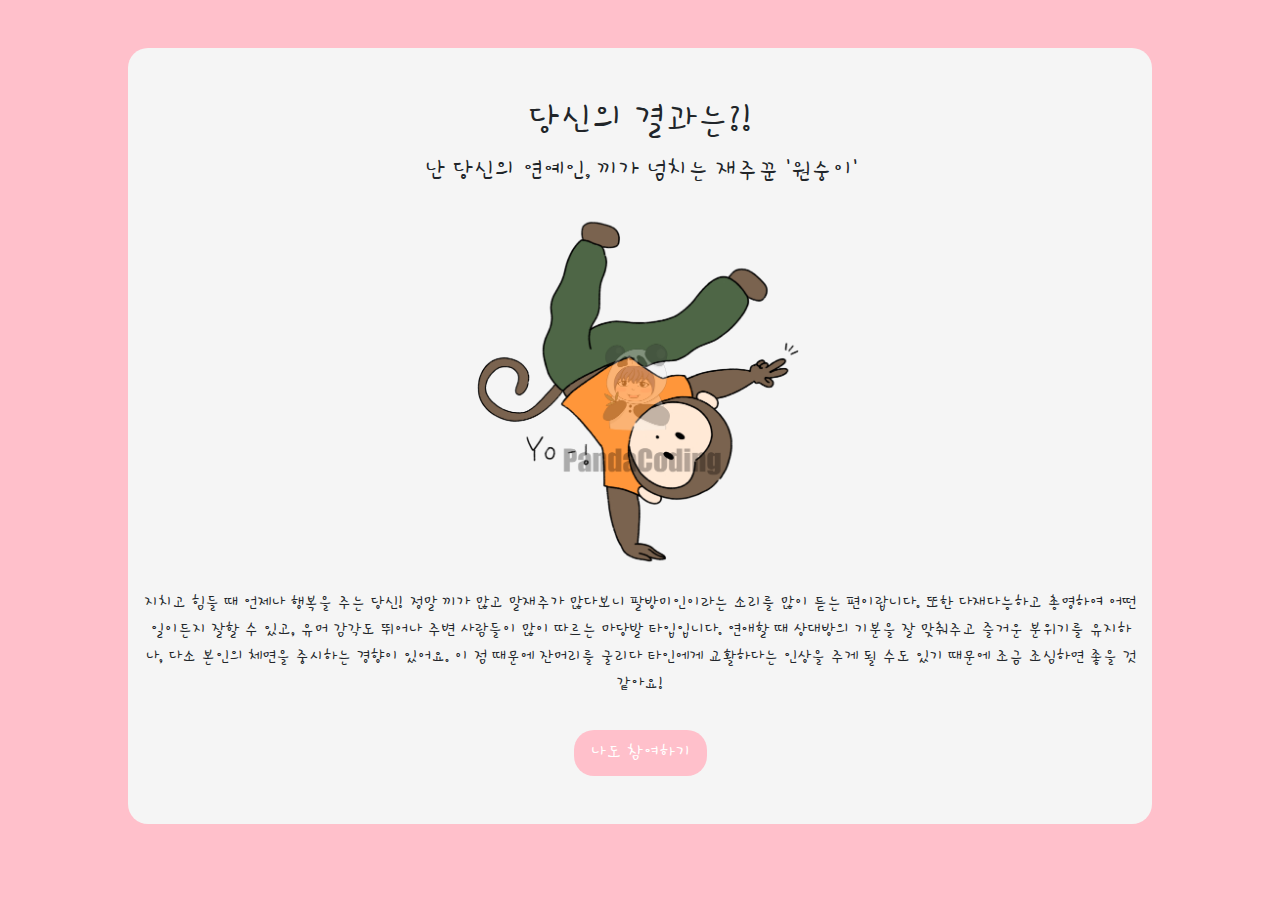
<file: page/result-8.html>
<!DOCTYPE html>
<html lang="ko">
    <head>
        <meta charset="UTF-8">
        <meta name="viewport" content="width=device-width, initial-scale=1.0">
        <meta name="author" content="zuryeong519">
        <meta name="keywords" content="십이간지 연애유형">
        <meta name="description" content="십이간지 연애유형">
    
        <!--sns share-->
        <meta property="og:url" content="https://zuryeong519.github.io/twelvelovetype/" />
        <meta property="og:title" content="십이간지 연애유형" />
        <meta property="og:type" content="website" />
        <meta property="og:image" content="../img/main.png" />
        <meta property="og:description" content="십이간지로 알아보는 연애유형(zuryeong519)" />
    
        <!--favicon-->
        <link rel="shortcut icon" href="../img/favicon.ico">
        <link rel="apple-touch-icon-precomposed" href="../img/favicon.ico" />
    
        <title>십이간지 연애유형</title>
        <link href="https://cdn.jsdelivr.net/npm/bootstrap@5.3.3/dist/css/bootstrap.min.css" rel="stylesheet"
            integrity="sha384-QWTKZyjpPEjISv5WaRU9OFeRpok6YctnYmDr5pNlyT2bRjXh0JMhjY6hW+ALEwIH" crossorigin="anonymous">
    
        <link href="https://fonts.googleapis.com/css2?family=Hi+Melody&display=swap" rel="stylesheet">
    
        <link rel="stylesheet" href="../css/default.css">
        <link rel="stylesheet" href="../css/result.css">
    
        <style>
            body {
                font-family: 'Hi Melody', sans-serif;
            }
        </style>
    
    </head>
  <body>
    <section id="shareResult" class="mx-auto my-5 py-5 px-3">
      <h1>당신의 결과는?!</h1>
      <div class="resultname">
        <p>난 당신의 연예인, 끼가 넘치는 재주꾼 '원숭이'</p>
      </div>
      <div id="resultImg" class="my-3 col-lg-6 col-md-8 col-sm-10 col-12 mx-auto">
        <img src="../img/image-8.png" alt="0" class="img-fluid">
      </div>
      <div class="resultDesc">
        <p>지치고 힘들 때 언제나 행복을 주는 당신! 정말 끼가 많고 말재주가 많다보니 팔방미인이라는 소리를 많이 듣는 편이랍니다. 또한 다재다능하고 총명하여 어떤 일이든지 잘할 수 있고, 유머 감각도 뛰어나 주변 사람들이 많이 따르는 마당발 타입입니다. 연애할 때 상대방의 기분을 잘 맞춰주고 즐거운 분위기를 유지하나, 다소 본인의 체면을 중시하는 경향이 있어요. 이 점 때문에 잔머리를 굴리다 타인에게 교활하다는 인상을 주게 될 수도 있기 때문에 조금 조심하면 좋을 것 같아요!</p>
      </div>
      <script type="text/javascript">
        function moveHome(){
          location.href = "/index.html";
        }
      </script>
      <button type="button" class="gohome mt-3 py-2 px-3" onclick="js:moveHome()">나도 참여하기</button>
    </section>
  </body>
</html>
</file>
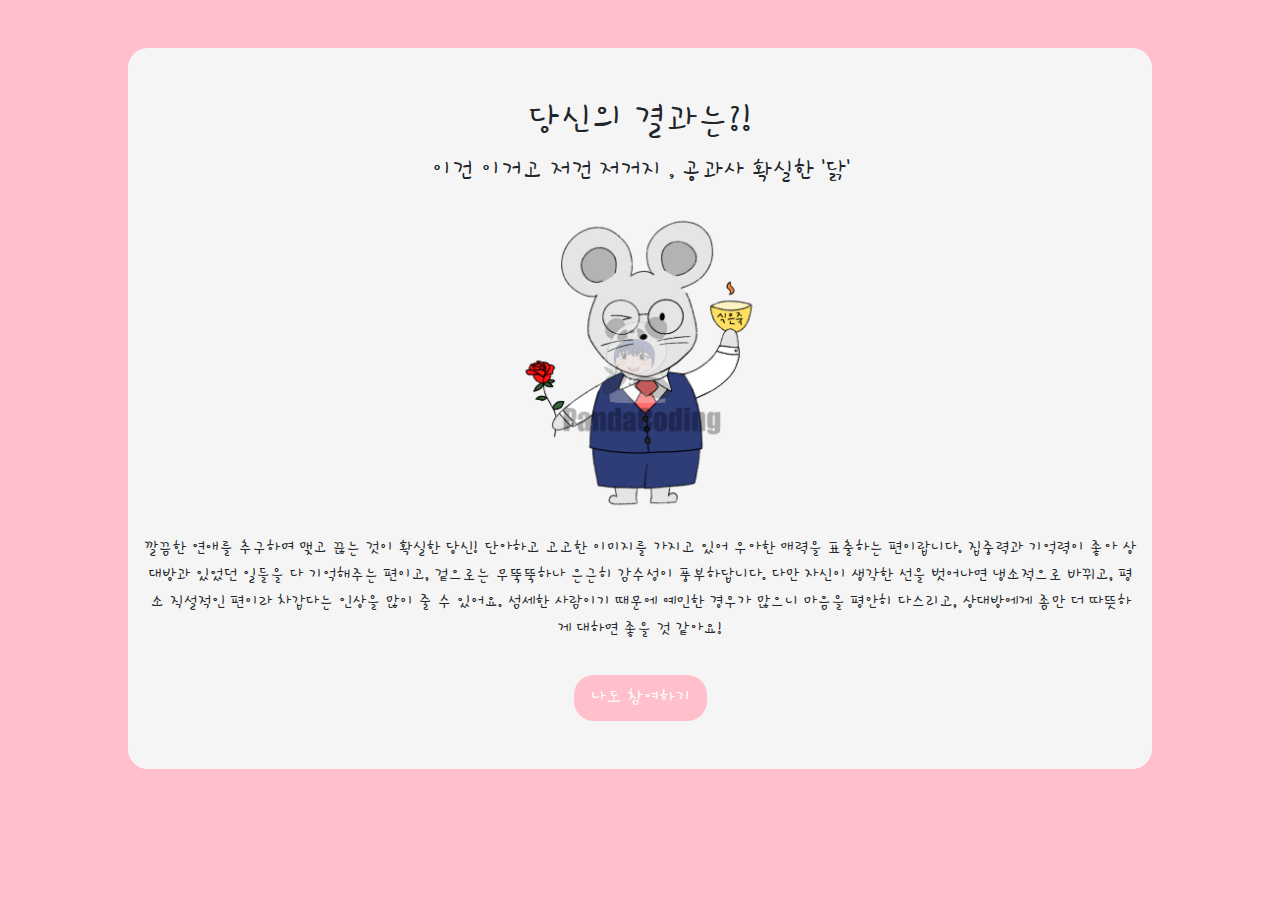
<file: page/result-9.html>
<!DOCTYPE html>
<html lang="ko">
    <head>
        <meta charset="UTF-8">
        <meta name="viewport" content="width=device-width, initial-scale=1.0">
        <meta name="author" content="zuryeong519">
        <meta name="keywords" content="십이간지 연애유형">
        <meta name="description" content="십이간지 연애유형">
    
        <!--sns share-->
        <meta property="og:url" content="https://zuryeong519.github.io/twelvelovetype/" />
        <meta property="og:title" content="십이간지 연애유형" />
        <meta property="og:type" content="website" />
        <meta property="og:image" content="../img/main.png" />
        <meta property="og:description" content="십이간지로 알아보는 연애유형(zuryeong519)" />
    
        <!--favicon-->
        <link rel="shortcut icon" href="../img/favicon.ico">
        <link rel="apple-touch-icon-precomposed" href="../img/favicon.ico" />
    
        <title>십이간지 연애유형</title>
        <link href="https://cdn.jsdelivr.net/npm/bootstrap@5.3.3/dist/css/bootstrap.min.css" rel="stylesheet"
            integrity="sha384-QWTKZyjpPEjISv5WaRU9OFeRpok6YctnYmDr5pNlyT2bRjXh0JMhjY6hW+ALEwIH" crossorigin="anonymous">
    
        <link href="https://fonts.googleapis.com/css2?family=Hi+Melody&display=swap" rel="stylesheet">
    
        <link rel="stylesheet" href="../css/default.css">
        <link rel="stylesheet" href="../css/result.css">
    
        <style>
            body {
                font-family: 'Hi Melody', sans-serif;
            }
        </style>
    
    </head>
  <body>
    <section id="shareResult" class="mx-auto my-5 py-5 px-3">
      <h1>당신의 결과는?!</h1>
      <div class="resultname">
        <p>이건 이거고 저건 저거지 , 공과사 확실한 '닭'</p>
      </div>
      <div id="resultImg" class="my-3 col-lg-6 col-md-8 col-sm-10 col-12 mx-auto">
        <img src="../img/image-0.png" alt="0" class="img-fluid">
      </div>
      <div class="resultDesc">
        <p>깔끔한 연애를 추구하며 맺고 끊는 것이 확실한 당신! 단아하고 고고한 이미지를 가지고 있어 우아한 매력을 표출하는 편이랍니다. 집중력과 기억력이 좋아 상대방과 있었던 일들을 다 기억해주는 편이고, 겉으로는 무뚝뚝하나 은근히 감수성이 풍부하답니다. 다만 자신이 생각한 선을 벗어나면 냉소적으로 바뀌고, 평소 직설적인 편이라 차갑다는 인상을 많이 줄 수 있어요. 섬세한 사람이기 때문에 예민한 경우가 많으니 마음을 평안히 다스리고, 상대방에게 좀만 더 따뜻하게 대하면 좋을 것 같아요!</p>
      </div>
      <script type="text/javascript">
        function moveHome(){
          location.href = "/index.html";
        }
      </script>
      <button type="button" class="gohome mt-3 py-2 px-3" onclick="js:moveHome()">나도 참여하기</button>
    </section>
  </body>
</html>
</file>
<file: css/default.css>
body{
    background-color: pink;
}

*{
    font-family: 'Hi Melody', cursive;
}
</file>
<file: css/main.css>
#main{
    background-color: whitesmoke;
    width: 80%;
    text-align: center;
    border-radius: 20px;
}

p{
    font-size: 18px;
}
</file>
<file: css/qna.css>
#qna{
    display: none;
}

.qBox{
    background-color: whitesmoke;
    text-align: center;
    border-radius: 20px;
    font-size: 20px;
    width: 80%;
}

.answerList{
    background-color: whitesmoke;
    border-radius: 20px;
    display: block;
    width: 80%;
    border: 0px;
    font-size: 18px;
}

.answerList:hover, .answerList:focus{
    background-color: pink;
    color: whitesmoke;
}

.status{
    height: 20px;
    width: 80%;
    background-color: white;
    border-radius: 20px;
}

.statusBar{
    height: 100%;
    border-radius: 20px;
    /* Permalink - use to edit and share this gradient: https://colorzilla.com/gradient-editor/#fcecfc+0,fba6e1+22,fba6e1+39,fd89d7+56,db74d4+77,d63aea+100 */
    background: linear-gradient(to right,  #fcecfc 0%,#fba6e1 22%,#fba6e1 39%,#fd89d7 56%,#db74d4 77%,#d63aea 100%); /* W3C, IE10+, FF16+, Chrome26+, Opera12+, Safari7+ */

}
</file>
<file: css/animation.css>
@keyframes fadeIn {
    from { opacity: 0;}
    to { opacity: 1;}
}

@keyframes fadeOut {
    from { opacity: 1;}
    to { opacity: 0;}
}


@-webkit-keyframes fadeIn {
    from { opacity: 0;}
    to { opacity: 1;}
}

@-webkit-keyframes fadeOut {
    from { opacity: 1;}
    to { opacity: 0;}
}

.fadeIn{
    animation: fadeIn;
    animation-duration: 0.5s;
}

.fadeOut{
    animation: fadeOut;
    animation-duration: 0.5s;
}
</file>
<file: css/result.css>
#result{
    display: none;
    background-color: whitesmoke;
    width: 80%;
    text-align: center;
    border-radius: 20px;
}

#shareResult{
    background-color: whitesmoke;
    width: 80%;
    text-align: center;
    border-radius: 20px;
}

.resultname{
    font-size: 26px;
}

.resultDesc{
    font-size: 18px;
}

.kakao{
    color: white;
    background-color: #FEE500;
    font-size: 20px;
    border: 0px;
    border-radius: 20px;
  }
  
  .kakao:hover, .kakao:focus {
    background-color: whitesmoke;
    color: #FEE500;
  }

  .gohome{
    color: white;
    background-color: pink;
    font-size: 20px;
    border: 0px;
    border-radius: 20px;
  }
  
  .gohome:hover, .gohome:focus {
    background-color: whitesmoke;
    color: pink;
  }
</file>
